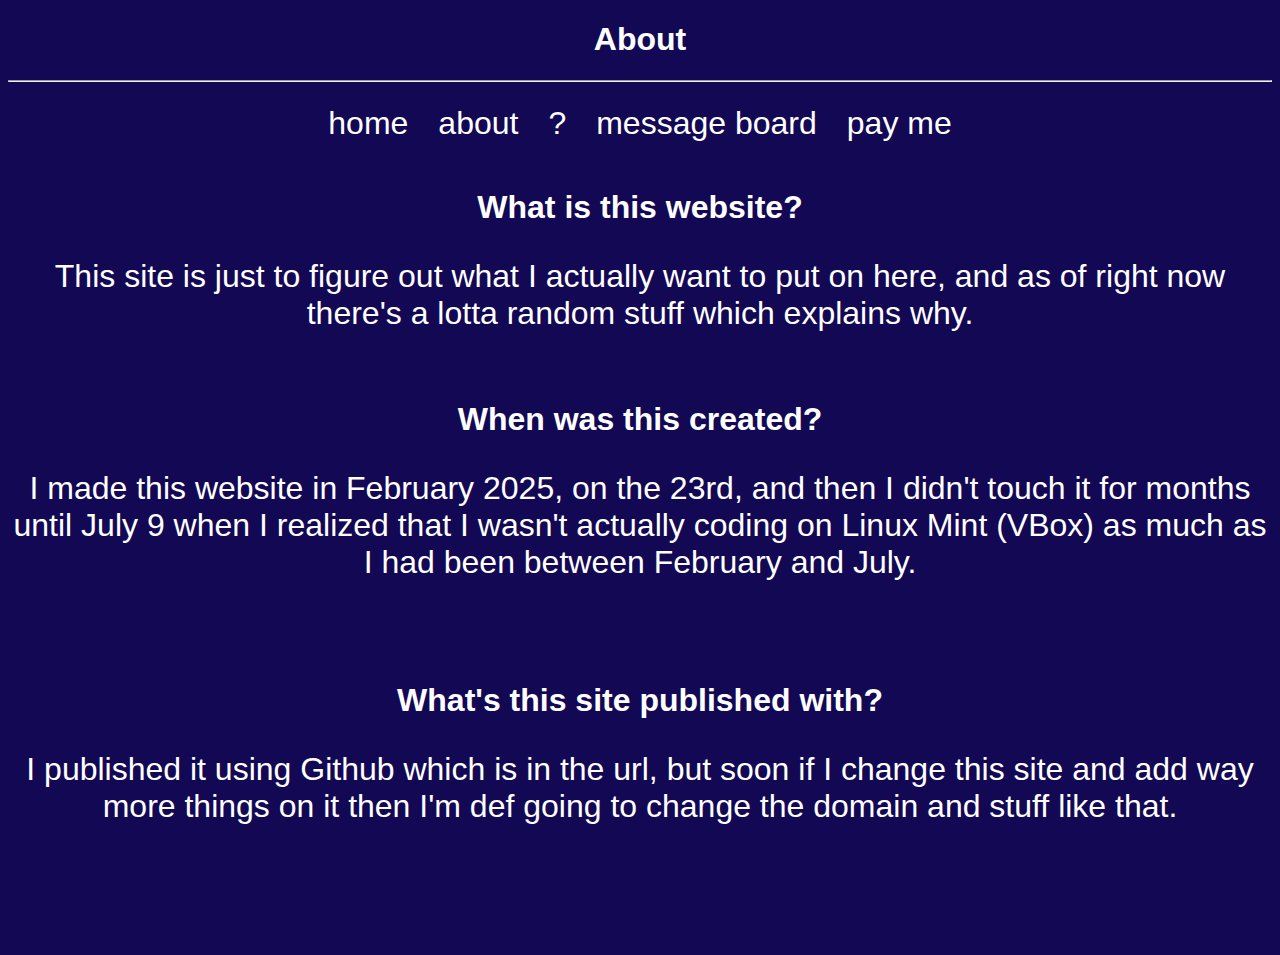
<file: about.html>
<!DOCTYPE html>
<html>
<head>
    <title>About</title>

    <link rel="stylesheet" href="style2.css">


</head>
<h1 style="text-align: center;">About</h1>
<hr>
<nav class="clicks">
    <ul>
      <div class="clicks-container">
        <li><a href="index.html">home</a></li>
        <li><a href="about.html">about</a></li>
        <li><a href="">?</a></li>
        <li><a href="messageboard.html">message board</a></li>
        <li><a href="ok acc$.html" target="_blank">pay me</a></li></div>
    </ul>
</nav>

<div style="text-align: center; font-size: xx-large;">
    <p><b>What is this website?</b></p>
    <p>This site is just to figure out what I actually want to put on here, and as of right now there's a lotta random stuff which explains why.
    <br>
    <br>
    <p><b>When was this created?</b></p>
    <p>I made this website in February 2025, on the 23rd, and then I didn't touch it for months until July 9 when I realized that I wasn't actually coding 
        on Linux Mint (VBox) as much as I had been between February and July.</p>
    <br>
    <p><b>What's this site published with?</b></p>
    <p>I published it using Github which is in the url, but soon if I change this site and add way more things on it then I'm def going to
        change the domain and stuff like that.</p>
    </div>
<br>
<br>
<br>
<br>
<br>
</html>
</file>
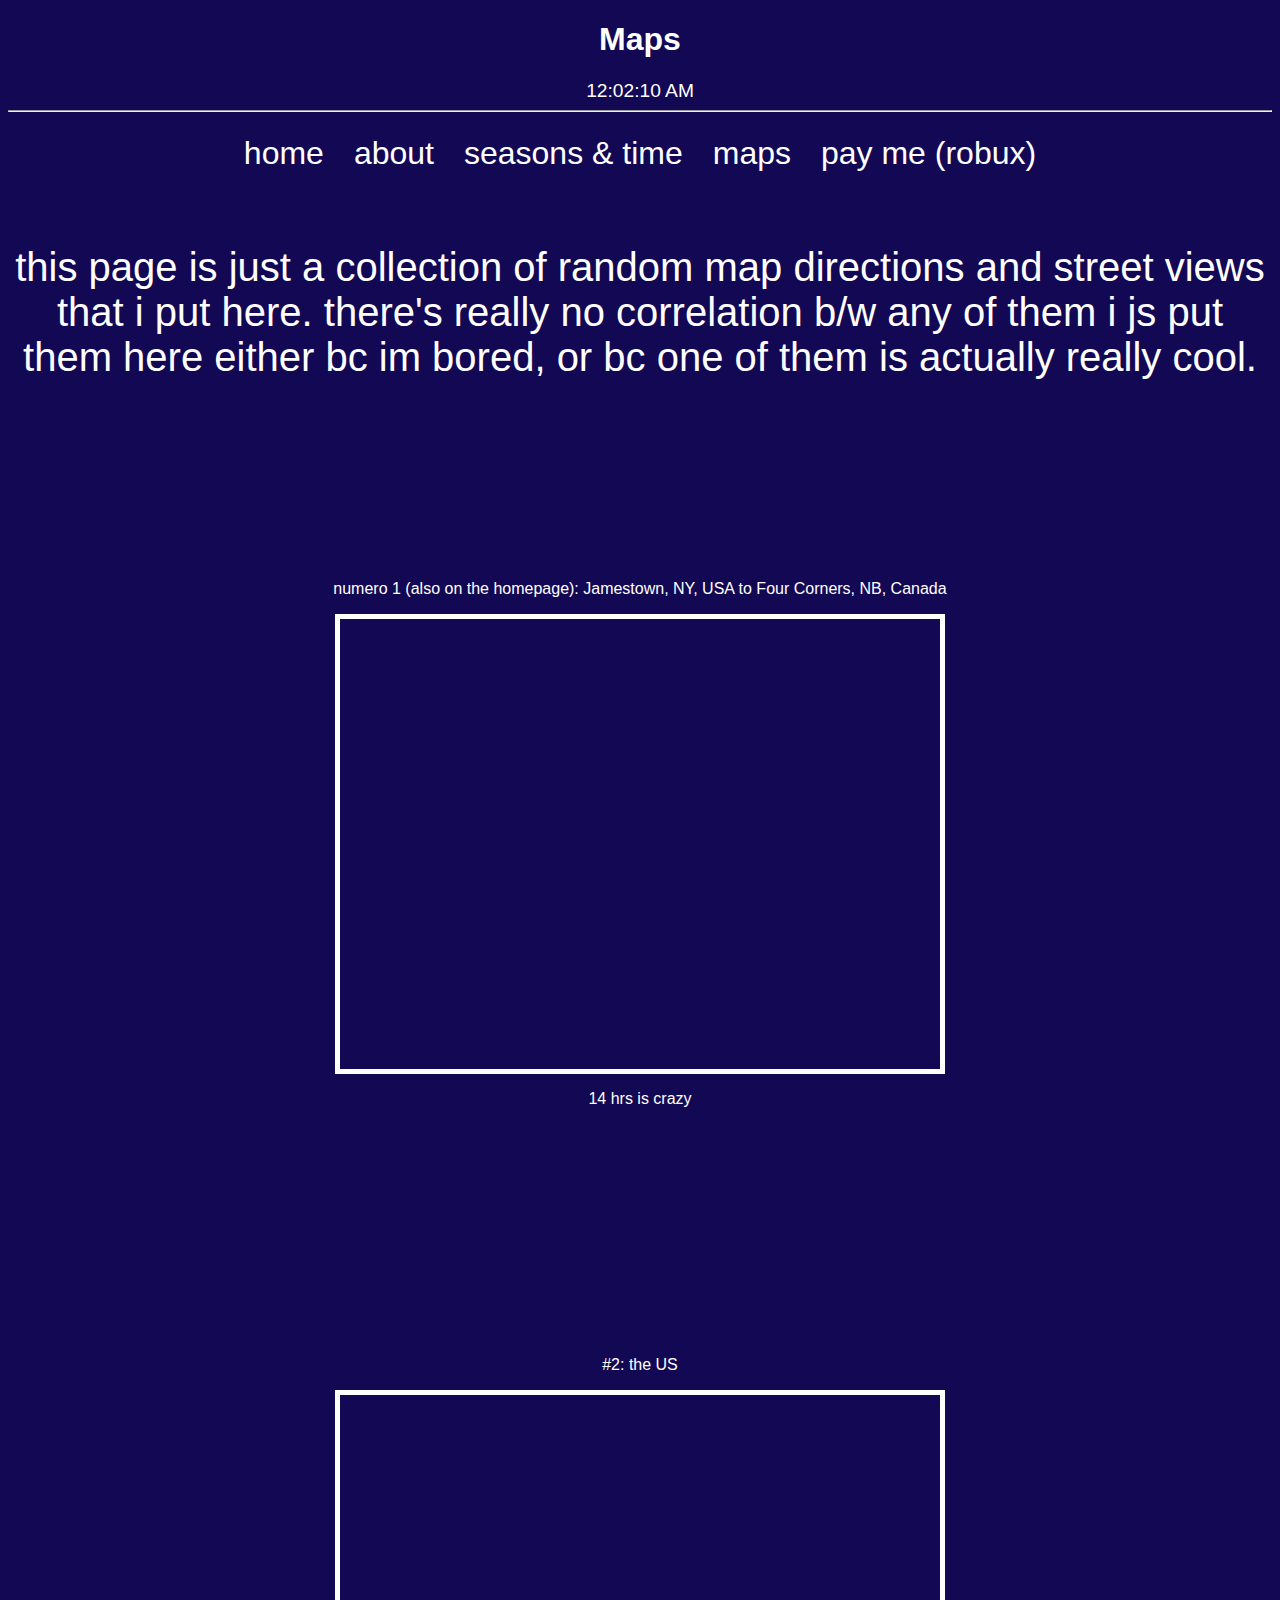
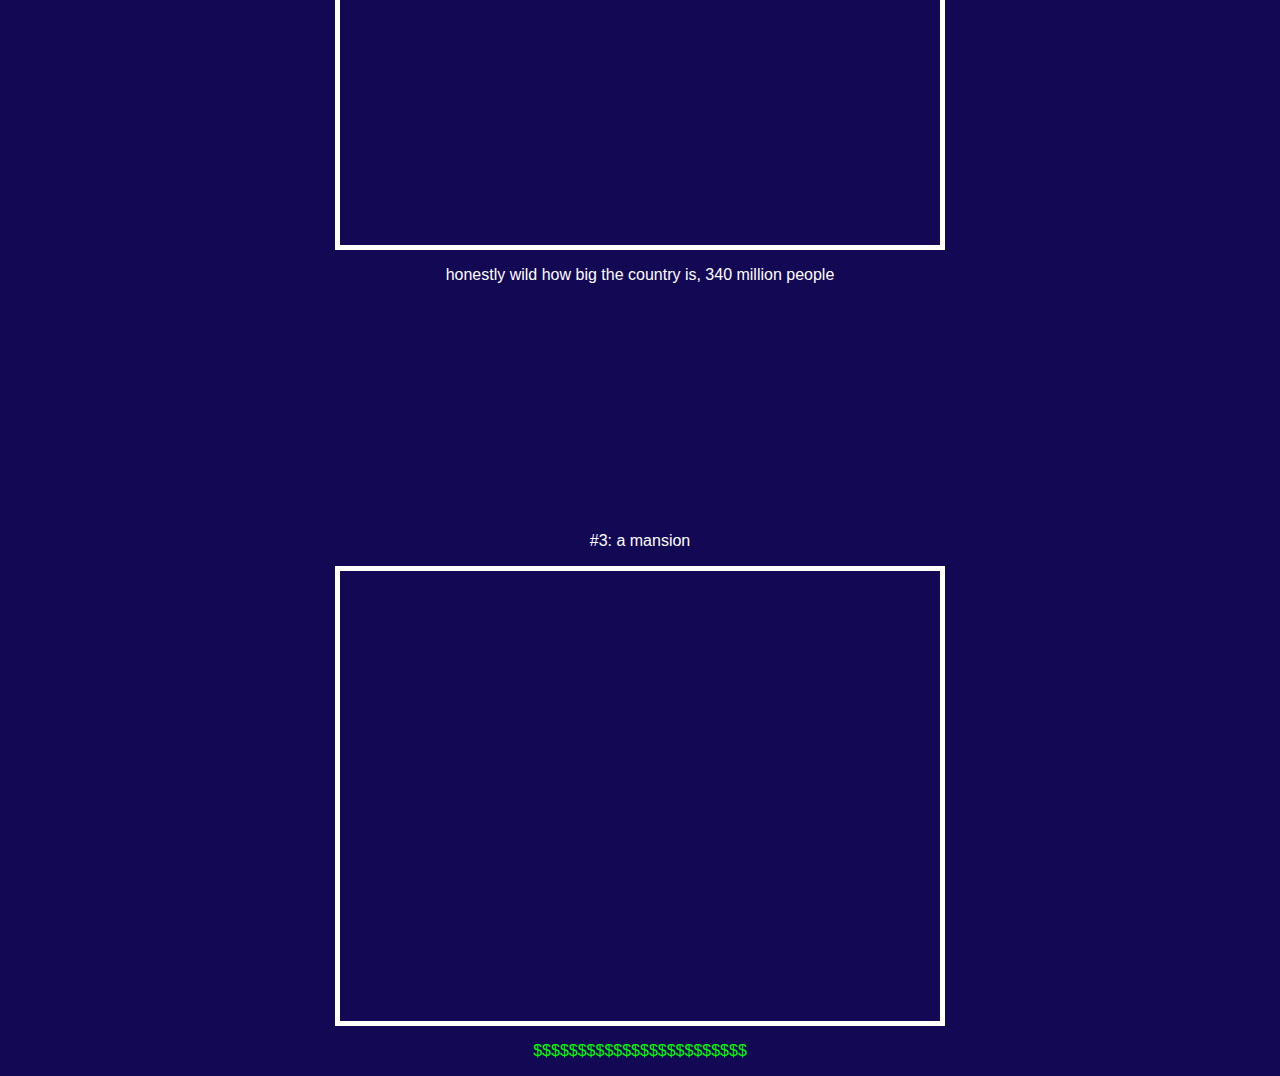
<file: maps.html>
<!DOCTYPE html>
<html lang="en">
<head>
    <meta charset="UTF-8">
    <meta name="viewport" content="width=device-width, initial-scale=1.0">
    <title>Maps</title>
    <link rel="icon" type="image/PNG" href="mapslogo.PNG">
    <link rel="stylesheet" href="style2.css">
</head>
<h1 style="text-align: center;">Maps</h1>
<div id="clock" style="text-align: center; font-size: larger;"></div>
<hr>
<nav class="clicks">
    <ul>
      <div class="clicks-container">
        <li><a href="index.html">home</a></li>
        <li><a href="about.html">about</a></li>
        <li><a href="seasons.html">seasons & time</a></li>
        <li><a href="maps.html">maps</a></li>
        <li><a href="payme.html">pay me (robux)</a></li></div>
    </ul>
</nav>
<br>
<body>
<p class="mapsintro" style="text-align: center; font-size: 40px;">this page is just a collection of random map directions and street views that i put here. there's really no correlation b/w any of them i js put them here either bc im bored, or bc one of them is actually really cool.</p>
<br>
<br>
<br>
<br>
<br>
<br>
<br>
<br>
<p class="mapstext" style="text-align: center;">numero 1 (also on the homepage): Jamestown, NY, USA to Four Corners, NB, Canada</p>
<iframe src="https://www.google.com/maps/embed?pb=!1m28!1m12!1m3!1d4978371.450590385!2d-75.03104998241768!3d43.56949446059136!2m3!1f0!2f0!3f0!3m2!1i1024!2i768!4f13.1!4m13!3e0!4m5!1s0x89d2a8e4143e8a2b%3A0x650f6a65c85e2b7b!2sJamestown%2C%20NY%2014701!3m2!1d42.0970023!2d-79.23532589999999!4m5!1s0x4ca722f8ff52eff9%3A0xab965f596403db39!2sFour%20Corners%2C%20NB%2C%20Canada!3m2!1d45.7385781!2d-65.5041341!5e0!3m2!1sen!2sus!4v1756762453417!5m2!1sen!2sus" width="600" height="450" style="border: 5px solid white; display: block; margin: auto; " allowfullscreen="" loading="lazy" referrerpolicy="no-referrer-when-downgrade"></iframe>
<p class="mapstext" style="text-align: center;">14 hrs is crazy</p>
<br>
<br>
<br>
<br>
<br>
<br>
<br>
<br>
<br>
<br>
<br>
<br>
<p class="mapstext" style="text-align: center;">#2: the US</p>
<iframe src="https://www.google.com/maps/embed?pb=!1m18!1m12!1m3!1d52914395.551108696!2d-161.66682312048917!3d35.95581471346889!2m3!1f0!2f0!3f0!3m2!1i1024!2i768!4f13.1!3m3!1m2!1s0x54eab584e432360b%3A0x1c3bb99243deb742!2sUnited%20States!5e0!3m2!1sen!2sus!4v1756765974009!5m2!1sen!2sus" width="600" height="450" style="border: 5px solid white; display: block; margin: auto; " allowfullscreen="" loading="lazy" referrerpolicy="no-referrer-when-downgrade"></iframe>
<p class="mapstext" style="text-align: center;">honestly wild how big the country is, 340 million people</p>
<br>
<br>
<br>
<br>
<br>
<br>
<br>
<br>
<br>
<br>
<br>
<br>
<p class="mapstext" style="text-align: center;">#3: a mansion</p>
<iframe src="https://www.google.com/maps/embed?pb=!4v1756766202396!6m8!1m7!1s1acrMVXuoFus0rfseHvDzA!2m2!1d40.89987936772009!2d-73.91022262701624!3f185.99!4f-0.1599999999999966!5f0.7820865974627469" width="600" height="450" style="border: 5px solid white; display: block; margin: auto; " allowfullscreen="" loading="lazy" referrerpolicy="no-referrer-when-downgrade"></iframe>
<div>
<p class="mapstext" style="color: lime; text-align: center;">$$$$$$$$$$$$$$$$$$$$$$$$</p>
</div>
<script src="maps.js"></script>
</body>
</html>
</file>
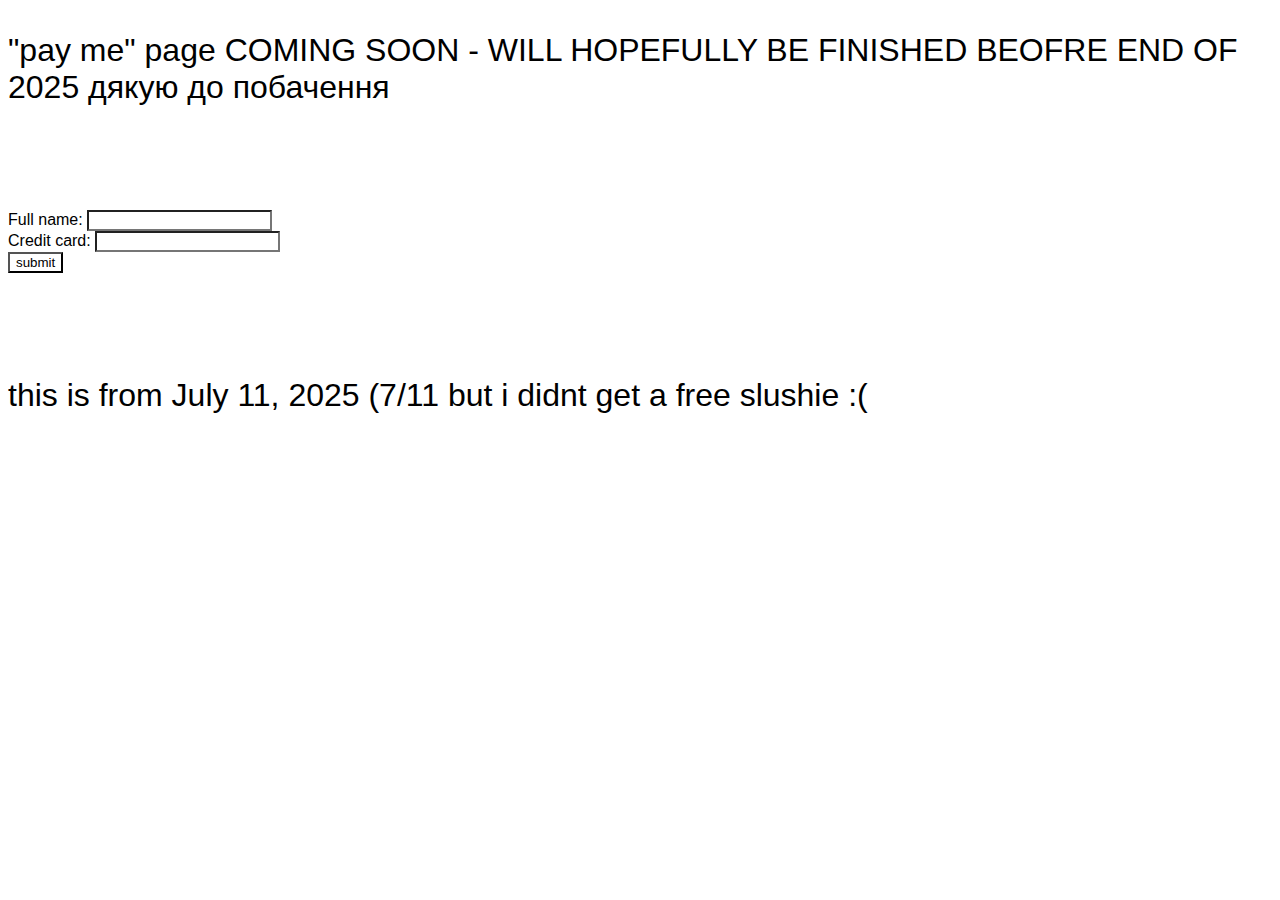
<file: ok acc$.html>
<!DOCTYPE html>
<html>
<head>
    <title>WELCOME TO WEB 2</title>

    <link rel="stylesheet" href="style2$.css">


</head>
<body>




<p style="font-size: xx-large;">"pay me" page COMING SOON - WILL HOPEFULLY BE FINISHED BEOFRE END OF 2025 дякую до побачення</p>
<br>
<br>
<br>
<br>
<form action="index.php" method="POST">

    <label>Full name:</label>
    <input type="text" name="username"><br>
    <label>Credit card:</label>
    <input type="text" name="card"><br>
    <input type="submit" value="submit">
    
</form>
<br>
<br>
<br>
<br>




<p style="font-size: xx-large;">this is from July 11, 2025 (7/11 but i didnt get a free slushie :(</p>








</body>
</file>
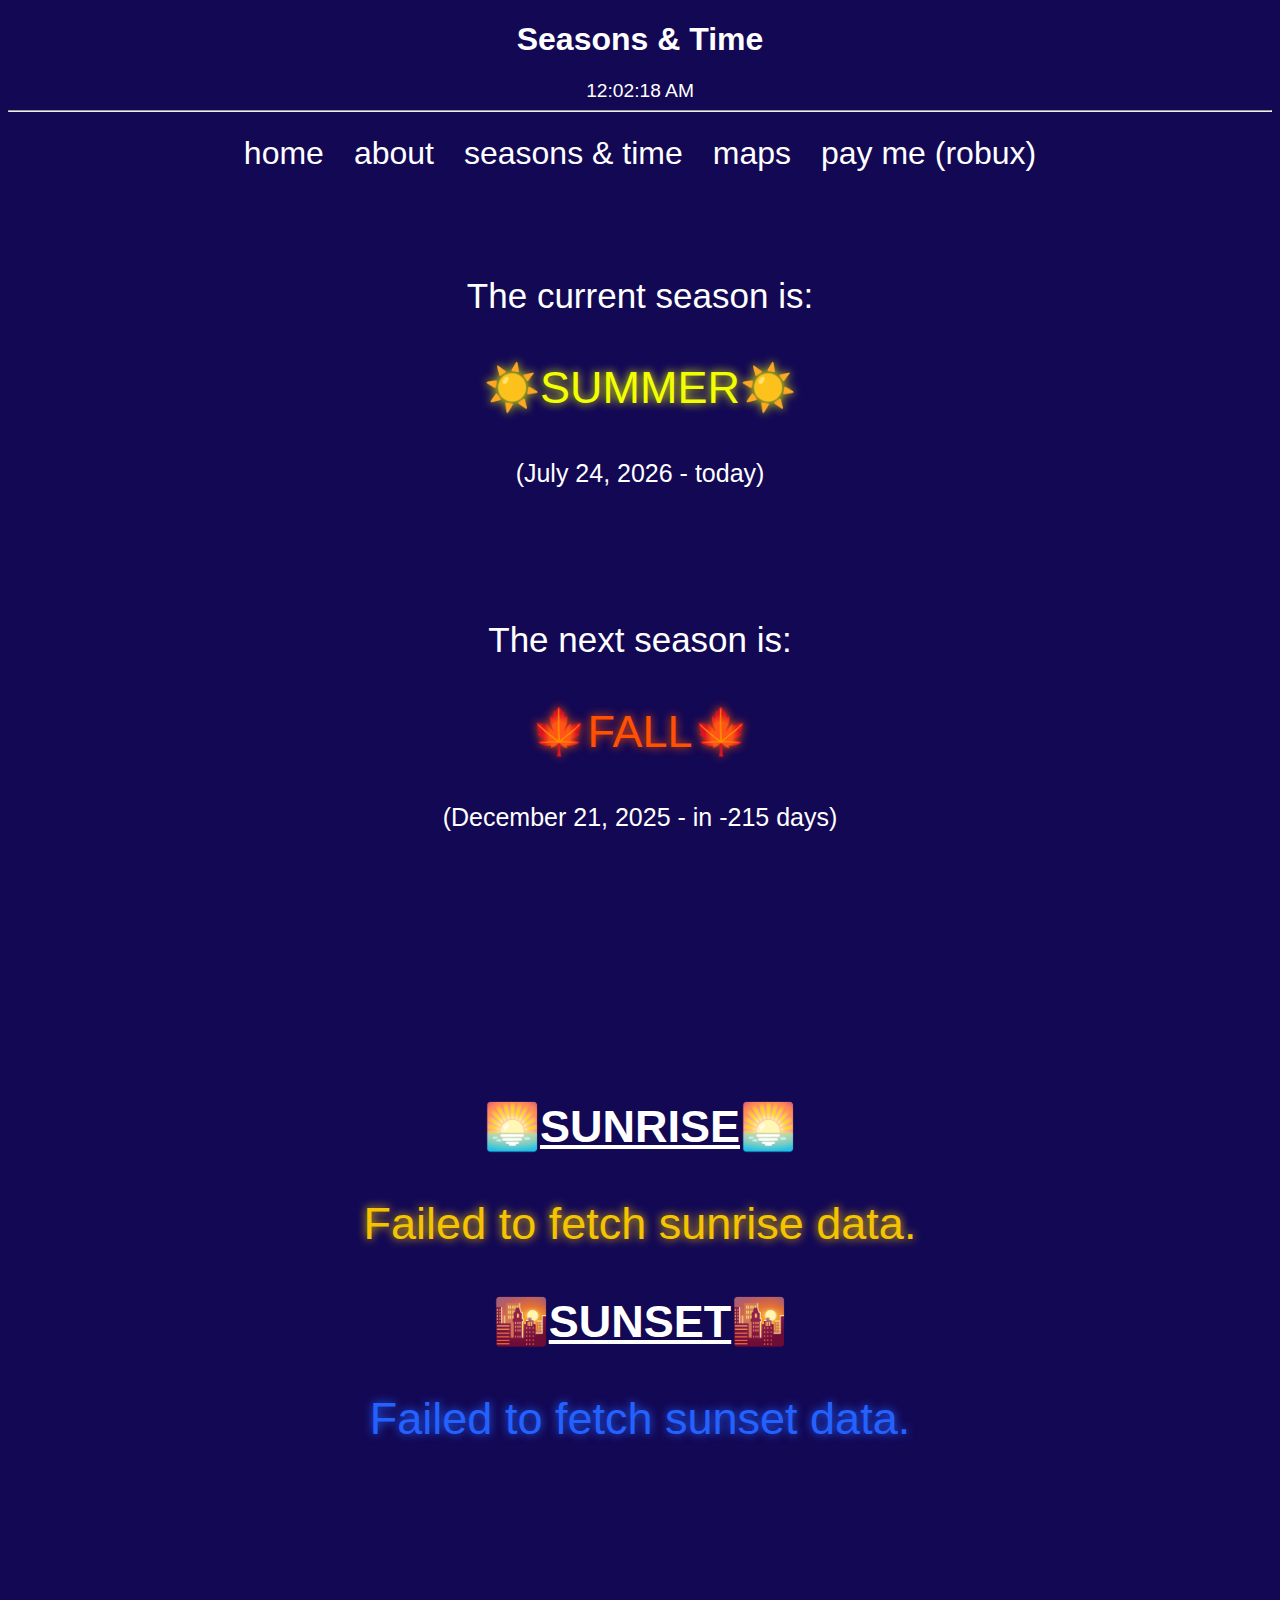
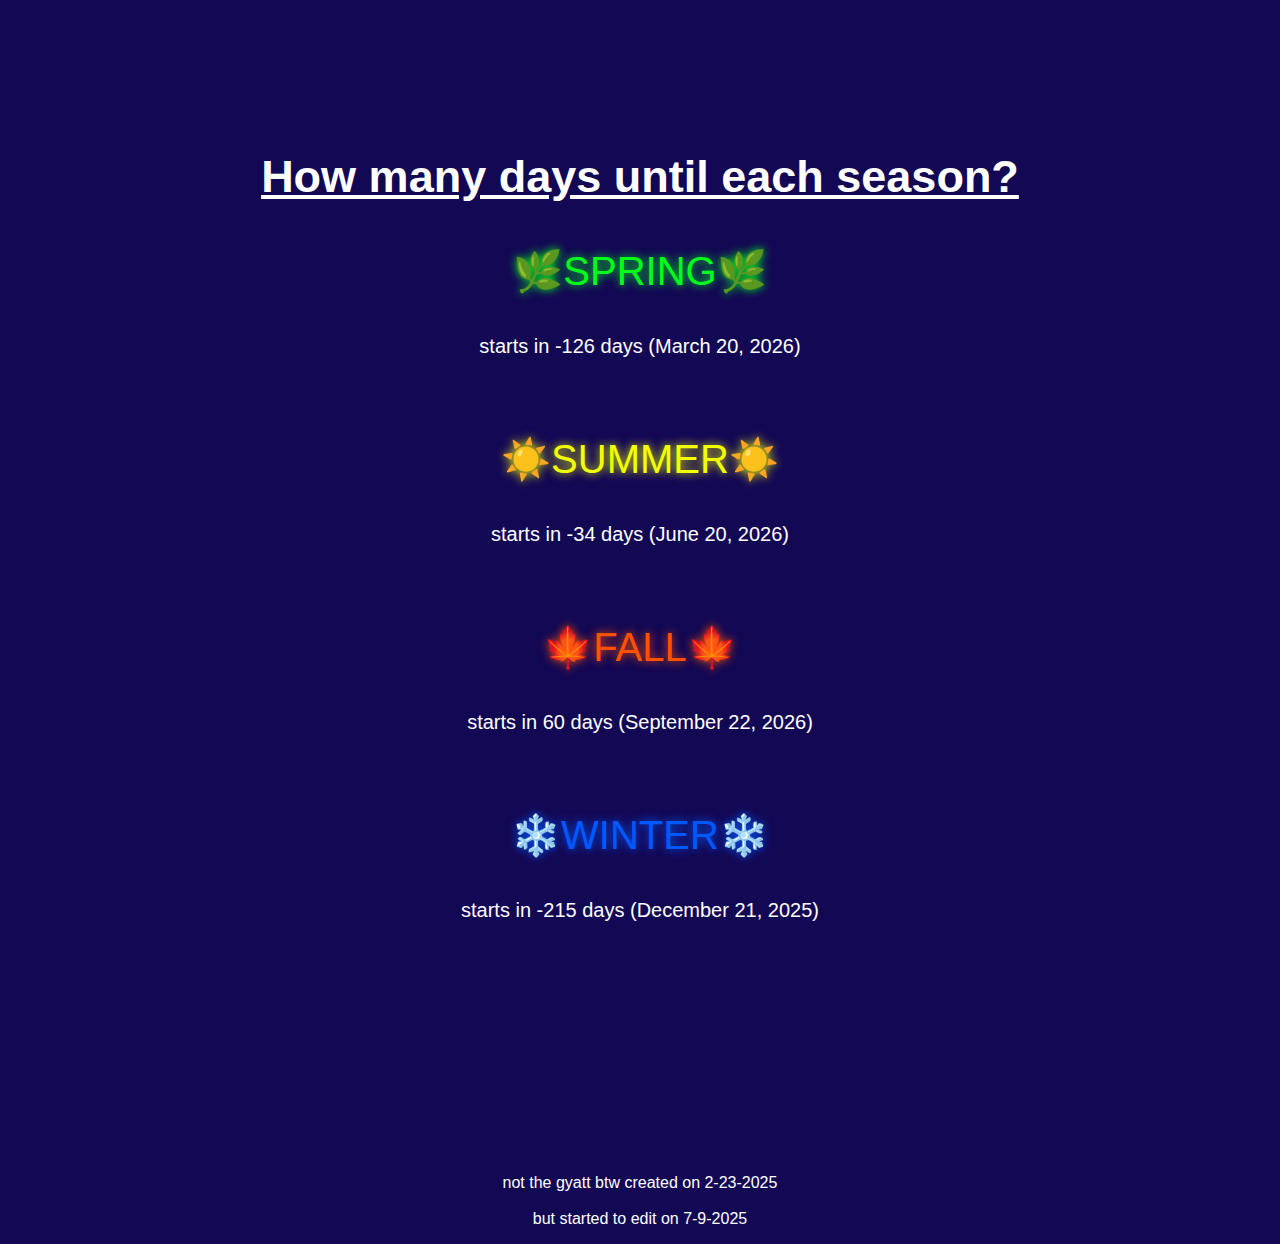
<file: seasons.html>
<!DOCTYPE html>
<html lang="en">
<head>
    <title>Seasons & Time</title>
    <link rel="stylesheet" href="style2.css">
    <meta charset="UTF-8">
    <meta name="viewport" content="width=device-width, initial-scale=1.0">
    <link rel="icon" type="image/png" href="seasonstime.png">
</head>
<h1 style="text-align: center;">Seasons & Time</h1>
<div id="clock" style="text-align: center; font-size: larger;"></div>
<hr>
<nav class="clicks">
    <ul>
      <div class="clicks-container">
        <li><a href="index.html">home</a></li>
        <li><a href="about.html">about</a></li>
        <li><a href="seasons.html">seasons & time</a></li>
        <li><a href="maps.html">maps</a></li>
        <li><a href="payme.html">pay me (robux)</a></li></div>
    </ul>
</nav>
<body>
<br>
<br>
<br>
<p style="text-align: center; font-size: 35px">The current season is:</p>
<p id="currentSeason" style="text-align: center; font-size: 45px; color: #f2ff00; text-shadow: 0 0 10px #f2ff00;"></p>
<p style="text-align: center; font-size: 25px;" id="date"></p>
<br>
<br>
<br>
<br>
<p style="text-align: center; font-size: 35px">The next season is:</p>
<p id="nextSeason" style="text-align: center; font-size: 45px; color: #ff5100; text-shadow: 0 0 10px #ff5100;"></p>
<p id="countdown" style="text-align: center; font-size: 25px;"></p>
<br>
<br>
<br>
<br>
<br>
<br>
<br>
<br>
<br>
<br>
<br>
<p style="font-size: 45px; text-align: center;">🌅<b><u>SUNRISE</u></b>🌅</p> 
<p style="font-size: 45px; text-align: center; color: #f5c400; text-shadow: 0 0 10px #f5c400;" id="sunrise-time"></p>
<p style="font-size: 45px; text-align: center;">🌇<b><u>SUNSET</b></u>🌇</p>
<p style="font-size: 45px; text-align: center; color: #2462ff; text-shadow: 0 0 10px #2462ff;" id="sunset-time"></p>
<br>
<br>
<br>
<br>
<br>
<br>
<br>
<br>
<br>
<br>
<br>
<br>
<p style="text-align: center; font-size: 45px;"><b><u>How many days until each season?</u></b></p>
<p style="text-align: center; font-size: 40px; color: #00ff1a; text-shadow: 0 0 10px #00ff1a;">🌿SPRING🌿</p>
<p id="springDays" style="text-align: center; font-size: 20px;"></p> 
<br>
<p style="text-align: center; font-size: 40px; color: #f2ff00; text-shadow: 0 0 10px #f2ff00;">☀️SUMMER☀️</p>
<p id="summerDays" style="text-align: center; font-size: 20px;"></p> 
<br>
<p style="text-align: center; font-size: 40px; color: #ff5100; text-shadow: 0 0 10px #ff5100;">🍁FALL🍁</p>
<p id="fallDays" style="text-align: center; font-size: 20px;"></p> 
<br>
<p style="text-align: center; font-size: 40px; color: #0059ff; text-shadow: 0 0 10px #0059ff;">❄️WINTER❄️</p>
<p id="winterDays" style="text-align: center; font-size: 20px;"></p> 
<br>
<br>
<br>
<br>
<br>
<br>
<br>
<br>
<br>
<br>
<br>
<br>
<p style="text-align: center;">
    not the gyatt btw created on 2-23-2025 <br> <br>
    but started to edit on 7-9-2025
</p>
<script src="seasons.js"></script>
</body>
</file>
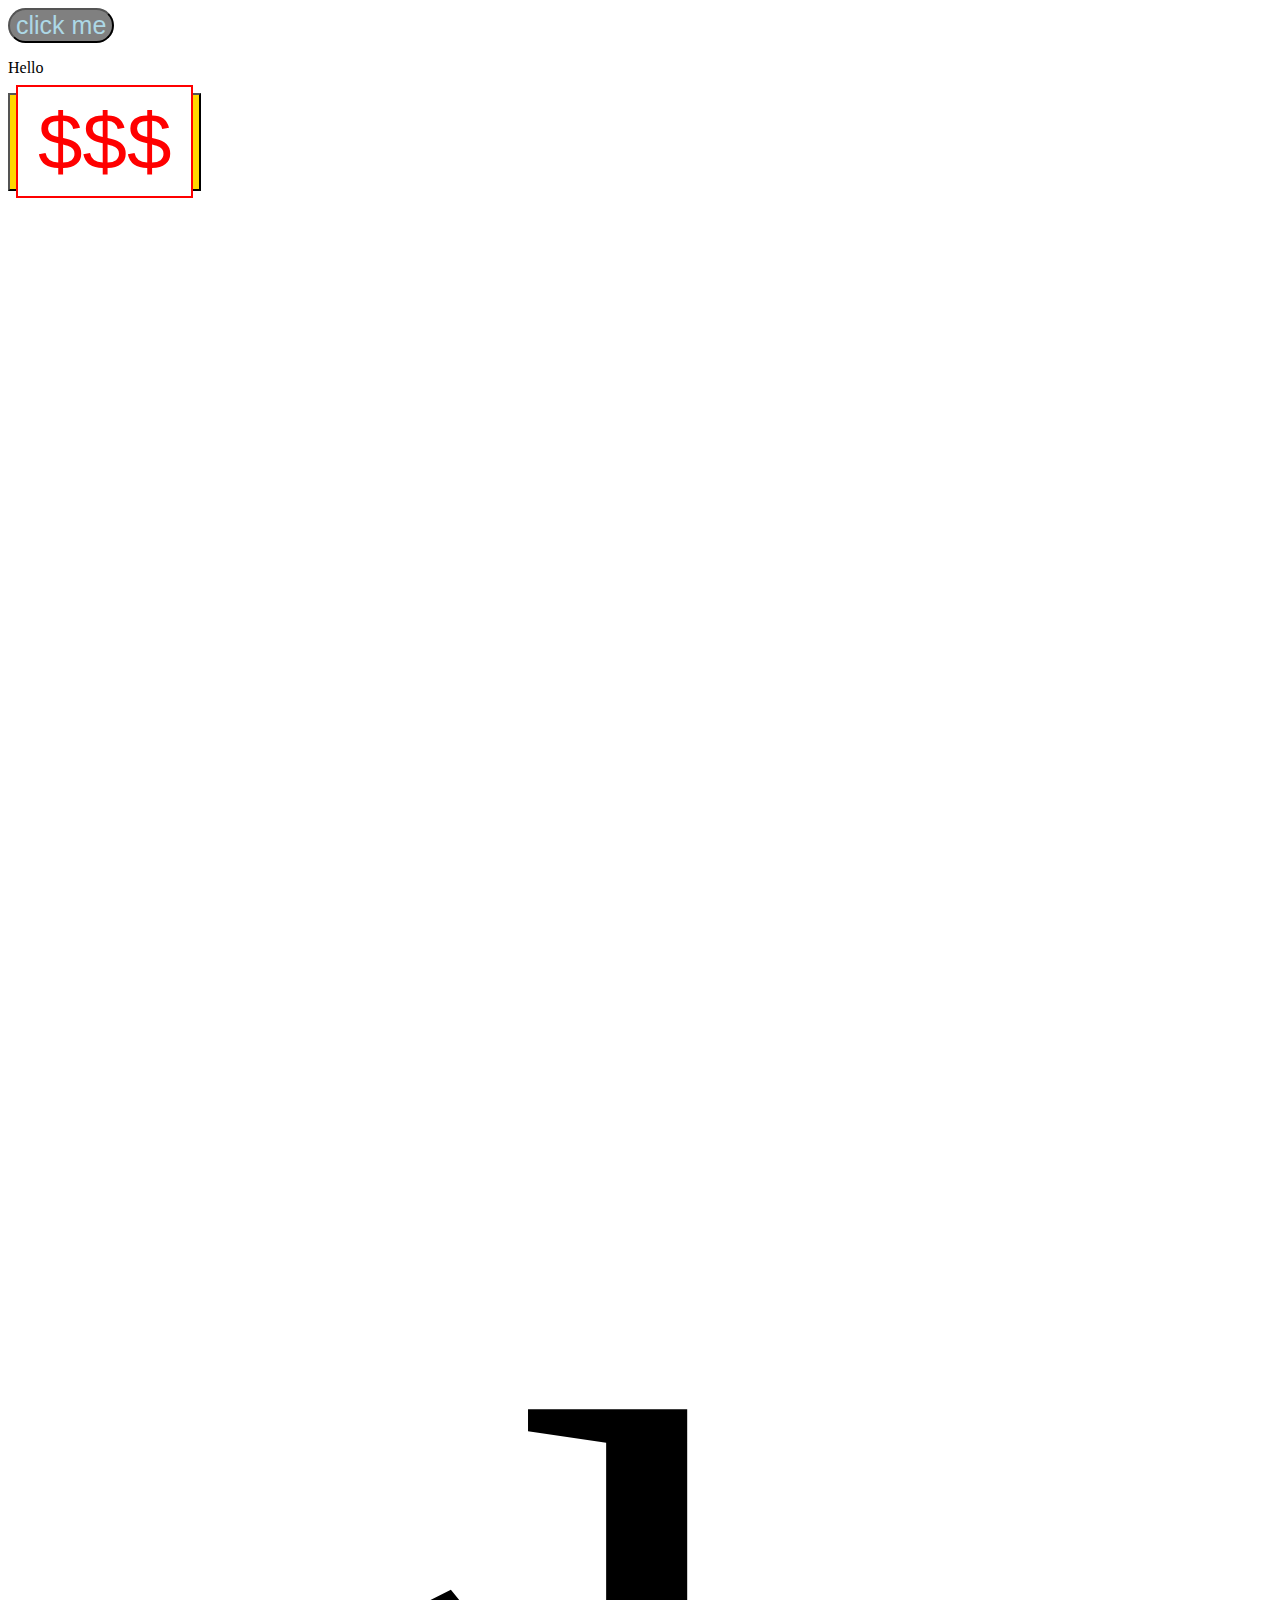
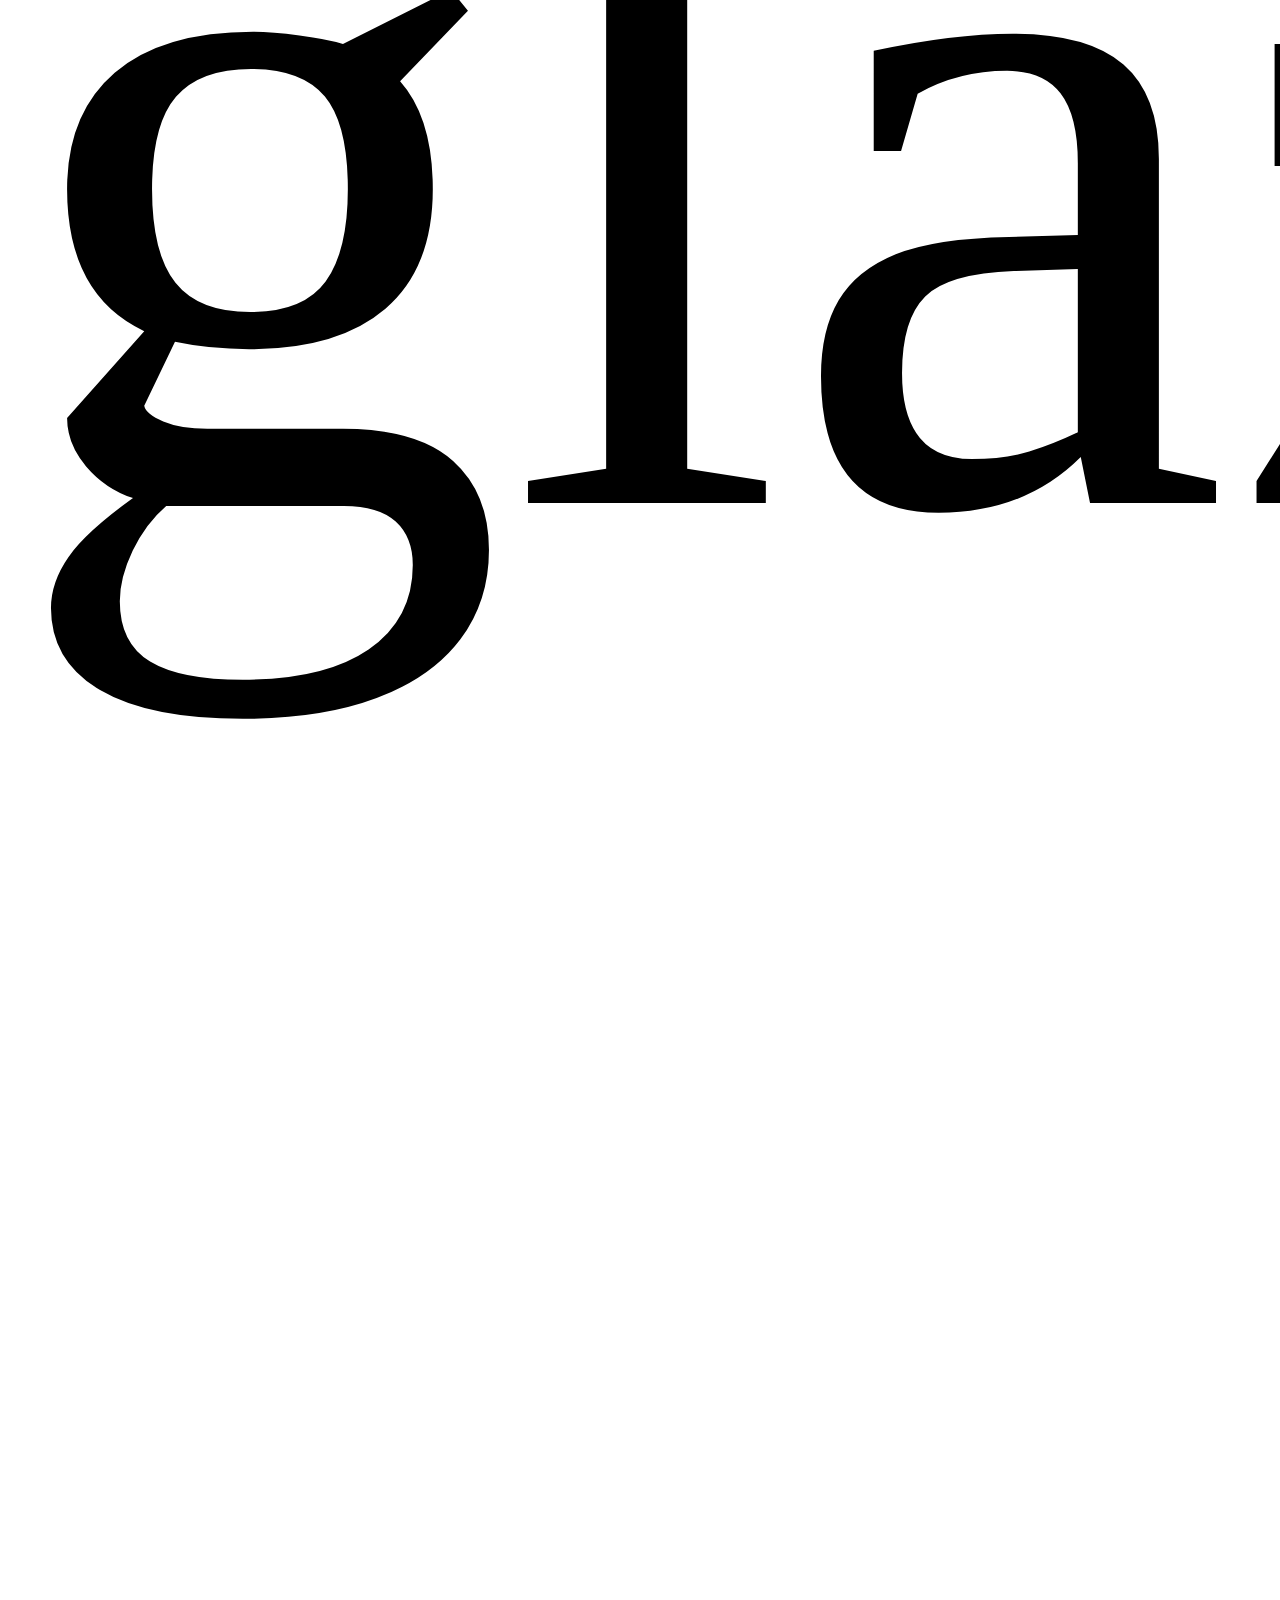
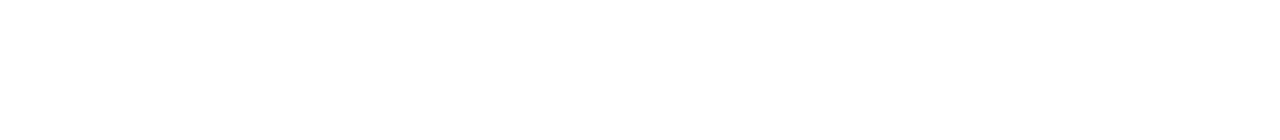
<file: testing.html>
<!DOCTYPE html>
<html lang="en">
<head>
    <meta charset="UTF-8">
    <meta http-equiv="X-UA-Compatible" content="IE=edge">
    <meta name="viewport" content="width=device-width, initial-scale=1.0">
    <title>Document</title>
</head>
<body>

    <button onclick="doSomething()" style="font-size:25px; background-color:grey; color:lightblue; border-radius:25px;">click me</button>

    <p id="greeting">Hello</p>

    <script>
        function doSomething(){
            document.getElementById("greeting").innerHTML = "Goodbye";
        }
    </script>




<button style="background-color: gold; font-size: 80px;"><span class="my-button">$$$</span></button>

<style>
    /* styles.css */
.my-button {
  border: 2px solid red; /* Sets a 2px solid red border */
  padding: 10px 20px;
  background-color: white;
  color: red;
}

</style>







<p style="font-size: 1000px;">glaze</p>
</body>
</html>
</file>
<file: style2.css>
*{
    font-family: Arial, Helvetica, sans-serif;
    background-color: #130854;
    color:white;
    scroll-behavior: smooth;
}
.clicks ul{
    list-style-type: none;
    padding: 0px;
    margin: 0px;
    font-size: xx-large;
    overflow: hidden;
}
.clicks a{
    text-decoration: none;
    padding: 15px;
    display: block;
    text-align: center;
    margin: auto;
}
.clicks a:hover{
    background-color: #0b052f;
}
.clicks li{
    float: left;
}
.clicks-container{
    display: flex;
    justify-content: center;
    align-items: center;
}
.paybutton{
    font-size: 50px;
    background-color: rgb(232, 2, 2);
    color: rgb(255, 255, 255);
    border: 5px solid white;
    padding: 20px 10px;
    display: block; margin: auto;
    cursor: pointer;
}
.videos-container{
    display: flex;
    justify-content: center;
    align-items: center;
    gap: 15px; 
}
.videos{
    font-size: xx-large;
    background-color: rgb(0, 0, 0);
    color: rgb(255, 255, 255);
    border: 5px solid white;
    padding: 10px 10px;
    cursor: pointer;
    border-radius: 10px;
}
/*VERY IMPORTANT FOR BUTTONS PUT "SOLID" AFTER THICKNESS FOR BORDER THEN PUT YOUR COLOR AFTER YOU PUT SOLID*/

#countLabel{
    display: block;
    text-align: center;
    font-size: 10em;
    font-family: Arial, Helvetica, sans-serif
}
#btnContainer{
    text-align: center;
}
.buttons{
    padding: 10px 20px;
    font-size: 1.5em;
    color: white;
    background-color: hsl(0, 100%, 47%);
    border-radius: 5px;
    cursor: pointer;
    transition: background-color 0.25s;
}
.buttons:hover{
    background-color: hsl(0, 100%, 27%)
}
.dropdown{
    display: inline-block;
}
.dropdown button{
    background-color: hsl(0, 0%, 80%);
    color: white;
    padding: 10px 15px;
    border: none;
    cursor: pointer;
}
.dropdown a{
    display: block;
    color: black;
    text-decoration: none;
    padding: 10px 15px;
}
.dropdown .content{
    display: none;
    position: absolute;
    background-color: hsl(0, 0%, 95%);
    min-width: 100px;
    box-shadow: 2px 2px 5px hsla(0, 0%, 0%, 0.8);
}
.dropdown:hover .content{
    display: block;
}
.dropdown:hover button{
    background-color: hsl(0, 0%, 70%);
}
.dropdown a:hover{
    background-color: hsl(0, 0%, 90%);
}
.clearname{
    font-size: 40px;
    display: block;
    margin: auto;
    background-color: rgb(110, 107, 107);
    transition: background-color 0.25s;
    padding: 5px;
    border: 5px solid white;
}
.clearname:hover{
    background-color: rgb(66, 65, 65);
}
</file>
<file: style2$.css>
*{
    background-color: white;
    font-family: Arial, Helvetica, sans-serif
    
}
</file>
